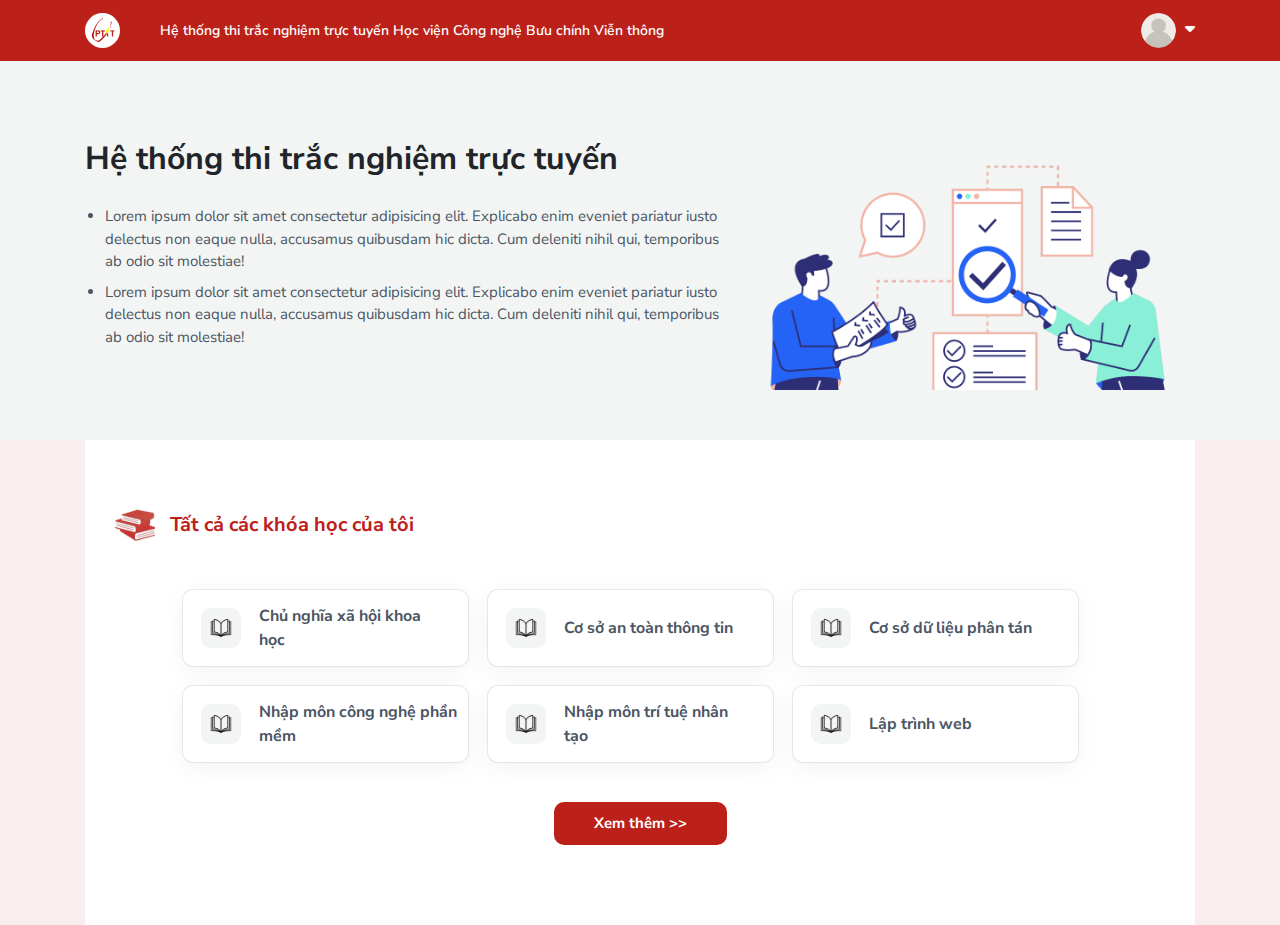
<file: index.html>
<!DOCTYPE html>
<html lang="en">
<head>
    <meta charset="UTF-8">
    <meta name="viewport" content="width=device-width, initial-scale=1.0">
    <link rel="stylesheet" href="assets/bootstrap/bootstrap.min.css">
    <link rel="stylesheet" href="assets/css/base.css">
    <link rel="stylesheet" href="assets/css/style.css">
    <link rel="stylesheet" href="https://cdnjs.cloudflare.com/ajax/libs/font-awesome/6.5.1/css/all.css">
    <title>Trang chủ</title>
</head>
<body>
    <!-- HEADER -->
    <div class="header">
        <div class="row"></div>
            <div class="container">
                <div class="header-left">
                    <a href="#"><img src="assets/images/logo_ptit.png" class="inner-logo" alt=""></a>
                    <div class="inner-menu">
                        <ul>
                            <li>
                                <a href="#">Hệ thống thi trắc nghiệm trực tuyến Học viện  Công nghệ Bưu chính Viễn thông</a>
                            </li>
                        </ul>
                    </div>
                </div>
                <div class="header-right">
                    <img src="assets/images/avt.png" alt="">
                      
                    <div class="dropdown">
                        <div class="dropbtn"><i class="fa-solid fa-caret-down"></i></div>
                        <div class="dropdown-content">
                        <a href="#">Hồ Sơ</a>   
                        <a href="#">Đăng xuất</a>
                        </div>
                    </div>
            </div>
        </div>
    </div>
    <!-- HEADER -->

    <!-- INTRODUCTION -->
    <div class="introduction">
        <div class="container">
            <div class="row">
                <div class="introduction-left col-7">
                    <h2 class="inner-title">Hệ thống thi trắc nghiệm trực tuyến</h2>
                    <ul>
                        <li class="inner-content">Lorem ipsum dolor sit amet consectetur adipisicing elit. Explicabo enim eveniet pariatur iusto delectus non eaque nulla, accusamus quibusdam hic dicta. Cum deleniti nihil qui, temporibus ab odio sit molestiae!</li>
                        <li class="inner-content">Lorem ipsum dolor sit amet consectetur adipisicing elit. Explicabo enim eveniet pariatur iusto delectus non eaque nulla, accusamus quibusdam hic dicta. Cum deleniti nihil qui, temporibus ab odio sit molestiae!</li>
                    </ul>
                </div>
                <div class="introduction-right col-5">
                    <img src="assets/images/62679fbbab87af46110da07c_testingteam.png" alt="">
                </div>
            </div>
        </div>
    </div>
    <!-- INTRODUCTION -->

    <!-- COURSE -->
    <div class="course">
        <div class="container">
            <div class="inner-course">
                <div class="all-course">
                    <!-- <i class="fa-solid fa-book"></i> -->
                    <img src="assets/images/images.jpeg" alt="">
                    <p>Tất cả các khóa học của tôi</p>
                </div>
                
                <div class="row subject">
                    <div class="mini-course col-3">
                        <div class="inner-left">
                            <img src="assets/images/illustration-of-book-icon-free-vector.jpg" alt="">
                        </div>
                        <div class="inner-right">
                            <a href="cnxhkh.html">Chủ nghĩa xã hội khoa học</a>
                        </div>
                    </div>
                    <div class="mini-course col-3">
                        <div class="inner-left">
                            <img src="assets/images/illustration-of-book-icon-free-vector.jpg" alt="">
                        </div>
                        <div class="inner-right">
                            <a href="csattt.html">Cơ sở an toàn thông tin</a>
                        </div>
                    </div>
                    <div class="mini-course col-3">
                        <div class="inner-left">
                            <img src="assets/images/illustration-of-book-icon-free-vector.jpg" alt="">
                        </div>
                        <div class="inner-right">
                            <a href="csdlpt.html">Cơ sở dữ liệu phân tán</a>
                        </div>
                    </div>
                    <div class="mini-course col-3">
                        <div class="inner-left">
                            <img src="assets/images/illustration-of-book-icon-free-vector.jpg" alt="">
                        </div>
                        <div class="inner-right">
                            <a href="nmcnpm.html">Nhập môn công nghệ phần mềm</a>
                        </div>
                    </div>
                    <div class="mini-course col-3">
                        <div class="inner-left">
                            <img src="assets/images/illustration-of-book-icon-free-vector.jpg" alt="">
                        </div>
                        <div class="inner-right">
                            <a href="nmttnt.html">Nhập môn trí tuệ nhân tạo</a>
                        </div>
                    </div>
                    <div class="mini-course col-3">
                        <div class="inner-left">
                            <img src="assets/images/illustration-of-book-icon-free-vector.jpg" alt="">
                        </div>
                        <div class="inner-right">
                            <a href="ltw.html">Lập trình web</a>
                        </div>
                    </div>
                </div>
                <div class="row box-button">
                    <button class="inner-button">Xem thêm >></button>
                </div>
            </div> 
        </div>
    </div>
    <!-- COURSE -->

    <script src="assets/bootstrap/jquery.slim.min.js"></script>
    <script src="assets/bootstrap/bootstrap.bundle.min.js"></script>
    <script src="assets/js/function.js"></script>
</body>
</html>
</file>
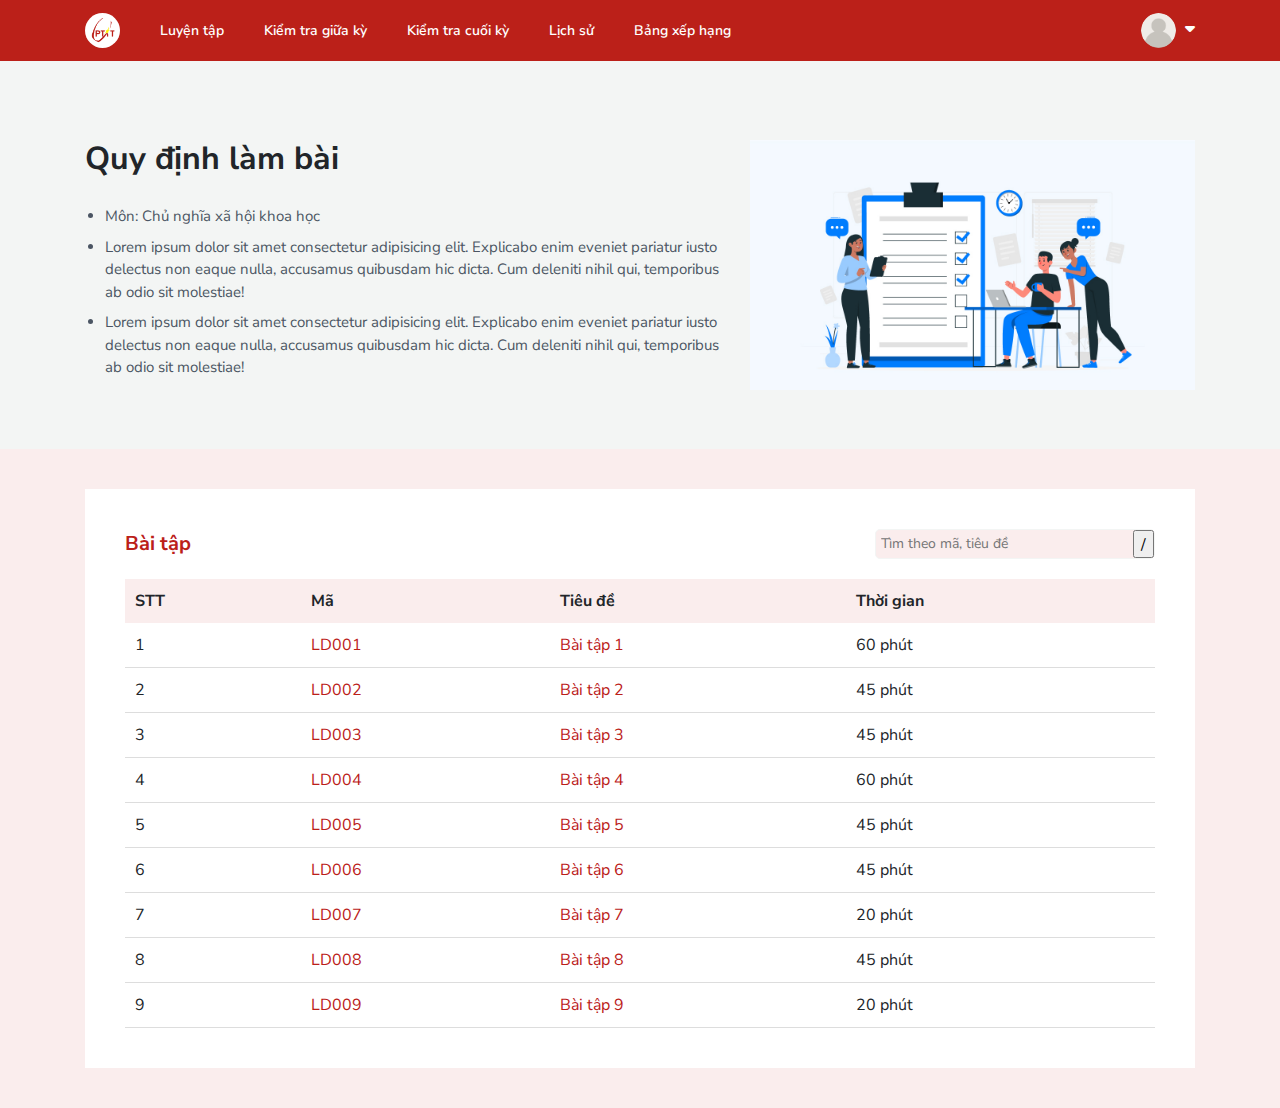
<file: cnxhkh.html>
<!DOCTYPE html>
<html lang="en">
<head>
    <meta charset="UTF-8">
    <meta name="viewport" content="width=device-width, initial-scale=1.0">
    <link rel="stylesheet" href="assets/bootstrap/bootstrap.min.css">
    <link rel="stylesheet" href="assets/css/base.css">
    <link rel="stylesheet" href="assets/css/style.css">
    <link rel="stylesheet" href="https://cdnjs.cloudflare.com/ajax/libs/font-awesome/6.5.1/css/all.css">
    <title>Chủ nghĩa xã hội khoa học</title>
</head>
<body>
    <!-- HEADER -->
    <div class="header">
        <div class="row"></div>
            <div class="container">
                <div class="header-left">
                    <a href="index.html"><img src="assets/images/logo_ptit.png" class="inner-logo" alt=""></a>
                    <div class="inner-menu">
                        <ul>
                            <li>
                                <a onclick="showPractice()">Luyện tập</a>
                            </li>
                            <li>
                                <a onclick="showMidtermExam()">Kiểm tra giữa kỳ</a>
                            </li>
                            <li>
                                <a onclick="showFinalExam()">Kiểm tra cuối kỳ</a>
                            </li>
                            <li>
                                <a onclick="showResults()">Lịch sử</a>
                            </li>
                            <li>
                                <a onclick="showRanking()">Bảng xếp hạng</a>
                            </li>
                        </ul>
                    </div>
                </div>
                <div class="header-right">
                    <img src="assets/images/avt.png" alt="">
                      
                    <div class="dropdown">
                        <div class="dropbtn"><i class="fa-solid fa-caret-down"></i></div>
                        <div class="dropdown-content">
                        <a href="#">Hồ Sơ</a>   
                        <a href="#">Đăng xuất</a>
                        </div>
                    </div>
            </div>
        </div>
    </div>
    <!-- HEADER -->

    <!-- GUIDANCE -->
    <div class="guidance" id="guidance">
        <div class="container">
            <div class="row">
                <div class="guidance-left col-7">
                    <h2 class="inner-title">Quy định làm bài</h2>
                    <ul>
                        <li class="inner-content">Môn: Chủ nghĩa xã hội khoa học</li>
                        <li class="inner-content">Lorem ipsum dolor sit amet consectetur adipisicing elit. Explicabo enim eveniet pariatur iusto delectus non eaque nulla, accusamus quibusdam hic dicta. Cum deleniti nihil qui, temporibus ab odio sit molestiae!</li>
                        <li class="inner-content">Lorem ipsum dolor sit amet consectetur adipisicing elit. Explicabo enim eveniet pariatur iusto delectus non eaque nulla, accusamus quibusdam hic dicta. Cum deleniti nihil qui, temporibus ab odio sit molestiae!</li>
                    </ul>
                </div>
                <div class="guidance-right col-5">
                    <img src="assets/images/15-Best-Open-Source-Test-Management-Tools-in-2023.jpg" alt="">
                </div>
            </div>
        </div>
    </div>
    <!-- GUIDANCE -->

    <!-- NAV-TITLE -->
    <div class="ques-nav" id="ques-nav">
        <div class="container">
            <div class="inner-ques-nav">
                <div class="ques-nav-top">
                    <span class="ques-nav-title">Bài tập</span>
                    <form action class="ques-nav-form">
                        <input type="text" name="s" id="search" placeholder="Tìm theo mã, tiêu đề">
                        <input type="submit" value="/">
                    </form>
                </div>
                <div class="ques-nav-wrapper">
                    <table class="ques-table" id="ques-table">
                        <thead>
                            <tr class="ques-table-head">
                                <th class="text">STT</th>
                                <th class="text">Mã</th>
                                <th class="text">Tiêu đề</th>
                                <th class="text">Thời gian</th>
                            </tr>
                        </thead>
                        <tbody id="ques-table-content">
            
                        </tbody>

                    </table>
                </div>
            </div>
            
        </div>
    </div>

    <div class="ques-nav" id="ques-nav-GK" style="display: none;">
        <div class="container">
            <div class="inner-ques-nav" >
                <div class="ques-nav-top">
                    <span class="ques-nav-title">Kiểm tra giữa kỳ</span>
                    <form action class="ques-nav-form">
                        <input type="text" name="s" id placeholder="Tìm theo mã, tiêu đề">
                        <input type="submit" value="/">
                    </form>
                </div>
                <div class="ques-nav-wrapper">
                    <table class="ques-table">
                        <thead>
                            <tr class="ques-table-head">
                                <!-- <th></th> -->
                                <th class="text">STT</th>
                                <th class="text"><a href="#"></a>Mã</th>
                                <th class="text"><a href="#"></a>Tiêu đề</th>
                                <th class="text">Thời gian</th>
                            </tr>
                        </thead>
                        <tbody>
                            
                        </tbody>
                    </table>
                </div>
            </div>
            
        </div>
    </div>

    <div class="ques-nav" id="ques-nav-CK" style="display: none;">
        <div class="container">
            <div class="inner-ques-nav">
                <div class="ques-nav-top">
                    <span class="ques-nav-title">Kiểm tra cuối kỳ</span>
                    <form action class="ques-nav-form">
                        <input type="text" name="s" id placeholder="Tìm theo mã, tiêu đề">
                        <input type="submit" value="/">
                    </form>
                </div>
                <div class="ques-nav-wrapper">
                    <table class="ques-table">
                        <thead>
                            <tr class="ques-table-head">
                                <!-- <th></th> -->
                                <th class="text">STT</th>
                                <th class="text"><a href="#"></a>Mã</th>
                                <th class="text"><a href="#"></a>Tiêu đề</th>
                                <th class="text">Thời gian</th>
                            </tr>
                        </thead>
                        <tbody>

                        </tbody>
                    </table>
                </div>
            </div>
            
        </div>
    </div>

    <!-- NAV-TITLE -->

    <!-- HISTORY -->
    <div class="ques-nav history" id="history" style="display: none;">
        <div class="container">
            <div class="inner-ques-nav">
                <div class="ques-nav-top">
                    <span class="ques-nav-title">Lịch sử nộp bài</span>
                </div>
                <div class="ques-nav-wrapper">
                    <table class="ques-table">
                        <thead>
                            <tr class="ques-table-head">
                                <!-- <th></th> -->
                                <th class="text">Thời điểm</th>
                                <th class="text"><a href="#"></a>Mã</th>
                                <th class="text"><a href="#"></a>Tiêu đề</th>
                                <th class="text">Trạng thái</th>
                                <th class="text">Thời gian</th>
                                <th class="text">Kết quả</th>
                            </tr>
                        </thead>
                        <tbody>
                            
                        </tbody>
                    </table>
                </div>
            </div>
            
        </div>
    </div>
    <!-- HISTORY -->

    <!-- RANKING -->
    <div class="ques-nav history ranking" id="ranking" style="display: none;">
        <div class="container">
            <div class="inner-ques-nav">
                <div class="ques-nav-top">
                    <span class="ques-nav-title">Bảng xếp hạng</span>
                </div>
                <div class="ques-nav-winner">
                    <div class="user">
                        <div class="no">2</div>
                        <img src="assets/images/avt.png" alt="">
                        <div class="inner-sub-title">Trần Quốc Tuấn</div>
                        <div class="msv">B21DCCN002</div>
                        <div class="subject">Chủ nghĩa xã hội khoa học - Nhóm 03_CLC D21</div>
                        <div class="trophy">
                            <span class="left">
                                <div class="num">9.4</div>
                                <div class="sub-text">Điểm TB</div>
                            </span>
                            <span class="right">
                                <div class="num">9</div>
                                <div class="sub-text">Đã nộp</div>
                            </span>
                        </div>
                    </div>
                    <div class="user">
                        <div><img class="crown" src="assets/images/crown@3x.png" alt=""></div>
                        <img src="assets/images/avt.png" alt="">
                        <div class="inner-sub-title">Võ Nguyên Giáp</div>
                        <div class="msv">B21DCCN001</div>
                        <div class="subject">Chủ nghĩa xã hội khoa học - Nhóm 03_CLC D21</div>
                        <div class="trophy">
                            <span class="left">
                                <div class="num">9.8</div>
                                <div class="sub-text">Điểm TB</div>
                            </span>
                            <span class="right">
                                <div class="num">10</div>
                                <div class="sub-text">Đã nộp</div>
                            </span>
                        </div>
                    </div>
                    <div class="user">
                        <div class="no">2</div>
                        <img src="assets/images/avt.png" alt="">
                        <div class="inner-sub-title">Lý Thường Kiệt</div>
                        <div class="msv">B21DCCN003</div>
                        <div class="subject">Chủ nghĩa xã hội khoa học - Nhóm 03_CLC D21</div>
                        <div class="trophy">
                            <span class="left">
                                <div class="num">9.2</div>
                                <div class="sub-text">Điểm TB</div>
                            </span>
                            <span class="right">
                                <div class="num">7</div>
                                <div class="sub-text">Đã nộp</div>
                            </span>
                        </div>
                    </div>

                    
                </div>

                <div class="ques-nav-wrapper">
                    <table class="ques-table">
                        <thead>
                            <tr class="ques-table-head">
                                <!-- <th></th> -->
                                <th class="text">STT</th>
                                <th class="text"><a href="#"></a>Tài khoản</th>
                                <th class="text">Họ tên</th>
                                <th class="text">Lớp học</th>
                                <th class="text">Lớp</th>
                                <th class="text">Trạng thái</th>
                                <th class="text">Điểm TB</th>
                                <th class="text">Đã làm</th>
                            </tr>
                        </thead>
                        <tbody>
                            
                        </tbody>
                    </table>
                </div>
            </div> 
        </div>
    </div>
    <!-- RANKING -->

    <script src="assets/bootstrap/jquery.slim.min.js"></script>
    <script src="assets/bootstrap/bootstrap.bundle.min.js"></script>
    <script src="assets/js/function.js"></script>
</body>
</html>
</file>
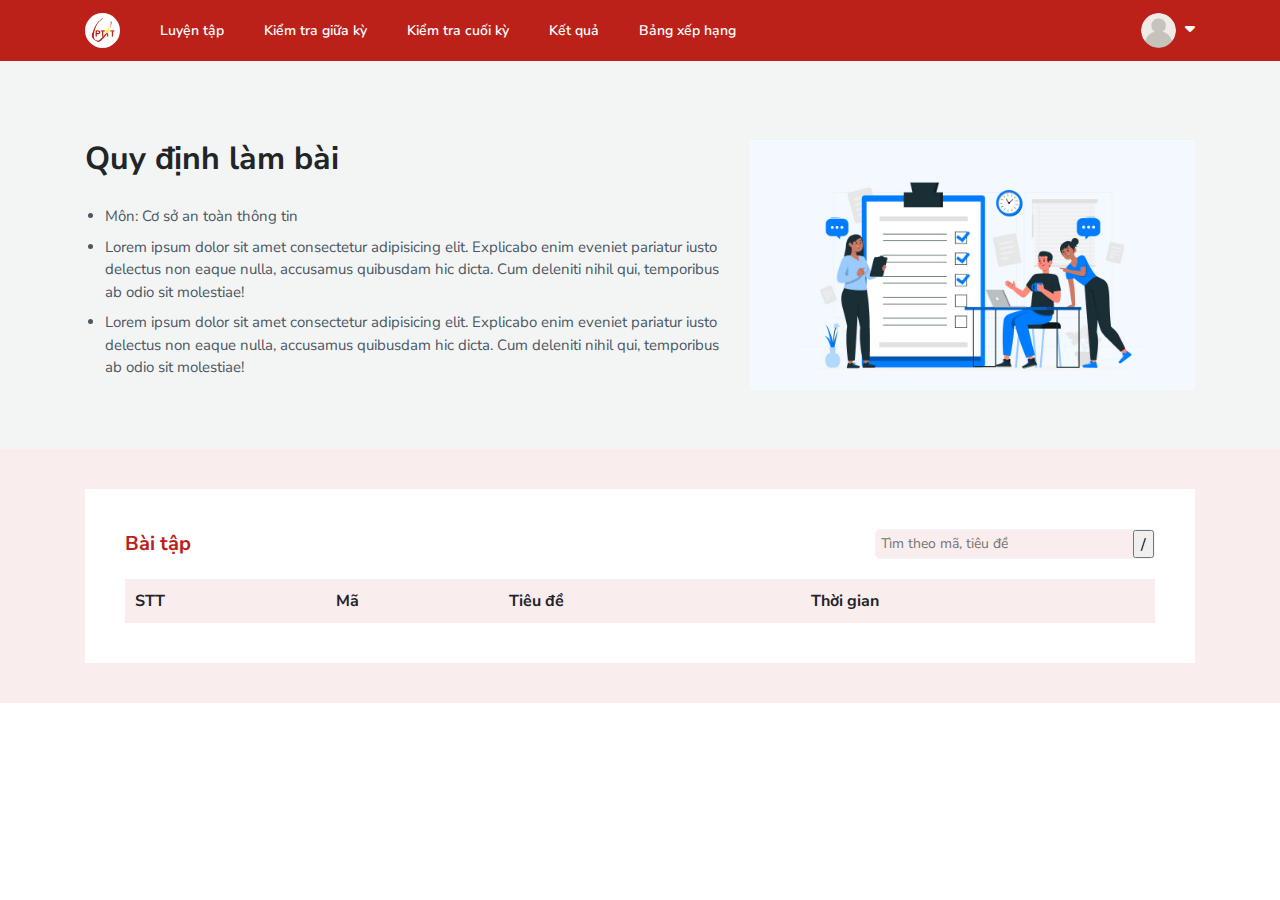
<file: csattt.html>
<!DOCTYPE html>
<html lang="en">
<head>
    <meta charset="UTF-8">
    <meta name="viewport" content="width=device-width, initial-scale=1.0">
    <link rel="stylesheet" href="assets/bootstrap/bootstrap.min.css">
    <link rel="stylesheet" href="assets/css/base.css">
    <link rel="stylesheet" href="assets/css/style.css">
    <link rel="stylesheet" href="https://cdnjs.cloudflare.com/ajax/libs/font-awesome/6.5.1/css/all.css">
    <title>Cơ sở an toàn thông tin</title>
</head>
<body>
    <!-- HEADER -->
    <div class="header">
        <div class="row"></div>
            <div class="container">
                <div class="header-left">
                    <a href="index.html"><img src="assets/images/logo_ptit.png" class="inner-logo" alt=""></a>
                    <div class="inner-menu">
                        <ul>
                            <li>
                                <a onclick="showPractice()">Luyện tập</a>
                            </li>
                            <li>
                                <a onclick="showMidtermExam()">Kiểm tra giữa kỳ</a>
                            </li>
                            <li>
                                <a onclick="showFinalExam()">Kiểm tra cuối kỳ</a>
                            </li>
                            <li>
                                <a href="#">Kết quả</a>
                            </li>
                            <li>
                                <a href="#">Bảng xếp hạng</a>
                            </li>
                        </ul>
                    </div>
                </div>
                <div class="header-right">
                    <img src="assets/images/avt.png" alt="">
                      
                    <div class="dropdown">
                        <div class="dropbtn"><i class="fa-solid fa-caret-down"></i></div>
                        <div class="dropdown-content">
                        <a href="#">Hồ Sơ</a>   
                        <a href="#">Đăng xuất</a>
                        </div>
                    </div>
            </div>
        </div>
    </div>
    <!-- HEADER -->

    <!-- GUIDANCE -->
    <div class="guidance">
        <div class="container">
            <div class="row">
                <div class="guidance-left col-7">
                    <h2 class="inner-title">Quy định làm bài</h2>
                    <ul>
                        <li class="inner-content">Môn: Cơ sở an toàn thông tin</li>
                        <li class="inner-content">Lorem ipsum dolor sit amet consectetur adipisicing elit. Explicabo enim eveniet pariatur iusto delectus non eaque nulla, accusamus quibusdam hic dicta. Cum deleniti nihil qui, temporibus ab odio sit molestiae!</li>
                        <li class="inner-content">Lorem ipsum dolor sit amet consectetur adipisicing elit. Explicabo enim eveniet pariatur iusto delectus non eaque nulla, accusamus quibusdam hic dicta. Cum deleniti nihil qui, temporibus ab odio sit molestiae!</li>
                    </ul>
                </div>
                <div class="guidance-right col-5">
                    <img src="assets/images/15-Best-Open-Source-Test-Management-Tools-in-2023.jpg" alt="">
                </div>
            </div>
        </div>
    </div>
    <!-- GUIDANCE -->

    <!-- NAV-TITLE -->
    <div class="ques-nav" id="ques-nav">
        <div class="container">
            <div class="inner-ques-nav">
                <div class="ques-nav-top">
                    <span class="ques-nav-title">Bài tập</span>
                    <form action class="ques-nav-form">
                        <input type="text" name="s" id placeholder="Tìm theo mã, tiêu đề">
                        <input type="submit" value="/">
                    </form>
                </div>
                <div class="ques-nav-wrapper">
                    <table class="ques-table">
                        <thead>
                            <tr class="ques-table-head">
                                <!-- <th></th> -->
                                <th class="text">STT</th>
                                <th class="text"><a href="#"></a>Mã</th>
                                <th class="text"><a href="#"></a>Tiêu đề</th>
                                <th class="text">Thời gian</th>
                            </tr>
                        </thead>
                        <tbody>
                            
                        </tbody>
                    </table>
                </div>
            </div>
            
        </div>
    </div>

    <div class="ques-nav" id="ques-nav-GK" style="display: none;">
        <div class="container">
            <div class="inner-ques-nav" >
                <div class="ques-nav-top">
                    <span class="ques-nav-title">Kiểm tra giữa kỳ</span>
                    <form action class="ques-nav-form">
                        <input type="text" name="s" id placeholder="Tìm theo mã, tiêu đề">
                        <input type="submit" value="/">
                    </form>
                </div>
                <div class="ques-nav-wrapper">
                    <table class="ques-table">
                        <thead>
                            <tr class="ques-table-head">
                                <!-- <th></th> -->
                                <th class="text">STT</th>
                                <th class="text"><a href="#"></a>Mã</th>
                                <th class="text"><a href="#"></a>Tiêu đề</th>
                                <th class="text">Thời gian</th>
                            </tr>
                        </thead>
                        <tbody>
                            
                        </tbody>
                    </table>
                </div>
            </div>
            
        </div>
    </div>

    <div class="ques-nav" id="ques-nav-CK" style="display: none;">
        <div class="container">
            <div class="inner-ques-nav">
                <div class="ques-nav-top">
                    <span class="ques-nav-title">Kiểm tra cuối kỳ</span>
                    <form action class="ques-nav-form">
                        <input type="text" name="s" id placeholder="Tìm theo mã, tiêu đề">
                        <input type="submit" value="/">
                    </form>
                </div>
                <div class="ques-nav-wrapper">
                    <table class="ques-table">
                        <thead>
                            <tr class="ques-table-head">
                                <!-- <th></th> -->
                                <th class="text">STT</th>
                                <th class="text"><a href="#"></a>Mã</th>
                                <th class="text"><a href="#"></a>Tiêu đề</th>
                                <th class="text">Thời gian</th>
                            </tr>
                        </thead>
                        <tbody>

                        </tbody>
                    </table>
                </div>
            </div>
            
        </div>
    </div>

    <!-- NAV-TITLE -->

    <script src="assets/bootstrap/jquery.slim.min.js"></script>
    <script src="assets/bootstrap/bootstrap.bundle.min.js"></script>
    <script src="assets/js/function.js"></script>
</body>
</html>
</file>
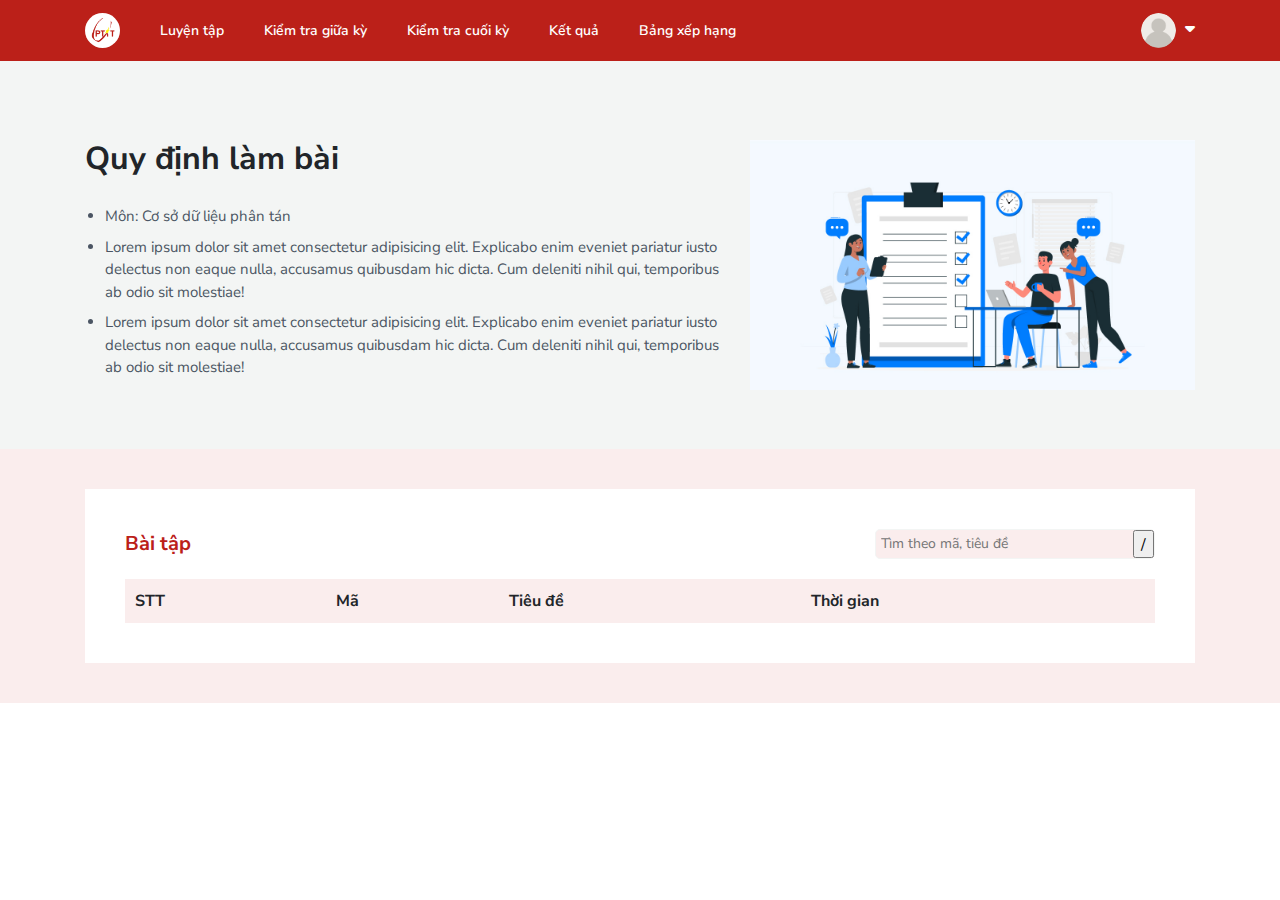
<file: csdlpt.html>
<!DOCTYPE html>
<html lang="en">
<head>
    <meta charset="UTF-8">
    <meta name="viewport" content="width=device-width, initial-scale=1.0">
    <link rel="stylesheet" href="assets/bootstrap/bootstrap.min.css">
    <link rel="stylesheet" href="assets/css/base.css">
    <link rel="stylesheet" href="assets/css/style.css">
    <link rel="stylesheet" href="https://cdnjs.cloudflare.com/ajax/libs/font-awesome/6.5.1/css/all.css">
    <title>Cơ sở dữ liệu phân tán</title>
</head>
<body>
    <!-- HEADER -->
    <div class="header">
        <div class="row"></div>
            <div class="container">
                <div class="header-left">
                    <a href="index.html"><img src="assets/images/logo_ptit.png" class="inner-logo" alt=""></a>
                    <div class="inner-menu">
                        <ul>
                            <li>
                                <a onclick="showPractice()">Luyện tập</a>
                            </li>
                            <li>
                                <a onclick="showMidtermExam()">Kiểm tra giữa kỳ</a>
                            </li>
                            <li>
                                <a onclick="showFinalExam()">Kiểm tra cuối kỳ</a>
                            </li>
                            <li>
                                <a href="#">Kết quả</a>
                            </li>
                            <li>
                                <a href="#">Bảng xếp hạng</a>
                            </li>
                        </ul>
                    </div>
                </div>
                <div class="header-right">
                    <img src="assets/images/avt.png" alt="">
                      
                    <div class="dropdown">
                        <div class="dropbtn"><i class="fa-solid fa-caret-down"></i></div>
                        <div class="dropdown-content">
                        <a href="#">Hồ Sơ</a>   
                        <a href="#">Đăng xuất</a>
                        </div>
                    </div>
            </div>
        </div>
    </div>
    <!-- HEADER -->

    <!-- GUIDANCE -->
    <div class="guidance">
        <div class="container">
            <div class="row">
                <div class="guidance-left col-7">
                    <h2 class="inner-title">Quy định làm bài</h2>
                    <ul>
                        <li class="inner-content">Môn: Cơ sở dữ liệu phân tán</li>
                        <li class="inner-content">Lorem ipsum dolor sit amet consectetur adipisicing elit. Explicabo enim eveniet pariatur iusto delectus non eaque nulla, accusamus quibusdam hic dicta. Cum deleniti nihil qui, temporibus ab odio sit molestiae!</li>
                        <li class="inner-content">Lorem ipsum dolor sit amet consectetur adipisicing elit. Explicabo enim eveniet pariatur iusto delectus non eaque nulla, accusamus quibusdam hic dicta. Cum deleniti nihil qui, temporibus ab odio sit molestiae!</li>
                    </ul>
                </div>
                <div class="guidance-right col-5">
                    <img src="assets/images/15-Best-Open-Source-Test-Management-Tools-in-2023.jpg" alt="">
                </div>
            </div>
        </div>
    </div>
    <!-- GUIDANCE -->

    <!-- NAV-TITLE -->
    <div class="ques-nav" id="ques-nav">
        <div class="container">
            <div class="inner-ques-nav">
                <div class="ques-nav-top">
                    <span class="ques-nav-title">Bài tập</span>
                    <form action class="ques-nav-form">
                        <input type="text" name="s" id placeholder="Tìm theo mã, tiêu đề">
                        <input type="submit" value="/">
                    </form>
                </div>
                <div class="ques-nav-wrapper">
                    <table class="ques-table">
                        <thead>
                            <tr class="ques-table-head">
                                <!-- <th></th> -->
                                <th class="text">STT</th>
                                <th class="text"><a href="#"></a>Mã</th>
                                <th class="text"><a href="#"></a>Tiêu đề</th>
                                <th class="text">Thời gian</th>
                            </tr>
                        </thead>
                        <tbody>
                            
                        </tbody>
                    </table>
                </div>
            </div>
            
        </div>
    </div>

    <div class="ques-nav" id="ques-nav-GK" style="display: none;">
        <div class="container">
            <div class="inner-ques-nav" >
                <div class="ques-nav-top">
                    <span class="ques-nav-title">Kiểm tra giữa kỳ</span>
                    <form action class="ques-nav-form">
                        <input type="text" name="s" id placeholder="Tìm theo mã, tiêu đề">
                        <input type="submit" value="/">
                    </form>
                </div>
                <div class="ques-nav-wrapper">
                    <table class="ques-table">
                        <thead>
                            <tr class="ques-table-head">
                                <!-- <th></th> -->
                                <th class="text">STT</th>
                                <th class="text"><a href="#"></a>Mã</th>
                                <th class="text"><a href="#"></a>Tiêu đề</th>
                                <th class="text">Thời gian</th>
                            </tr>
                        </thead>
                        <tbody>
                            
                        </tbody>
                    </table>
                </div>
            </div>
            
        </div>
    </div>

    <div class="ques-nav" id="ques-nav-CK" style="display: none;">
        <div class="container">
            <div class="inner-ques-nav">
                <div class="ques-nav-top">
                    <span class="ques-nav-title">Kiểm tra cuối kỳ</span>
                    <form action class="ques-nav-form">
                        <input type="text" name="s" id placeholder="Tìm theo mã, tiêu đề">
                        <input type="submit" value="/">
                    </form>
                </div>
                <div class="ques-nav-wrapper">
                    <table class="ques-table">
                        <thead>
                            <tr class="ques-table-head">
                                <!-- <th></th> -->
                                <th class="text">STT</th>
                                <th class="text"><a href="#"></a>Mã</th>
                                <th class="text"><a href="#"></a>Tiêu đề</th>
                                <th class="text">Thời gian</th>
                            </tr>
                        </thead>
                        <tbody>

                        </tbody>
                    </table>
                </div>
            </div>
            
        </div>
    </div>

    <!-- NAV-TITLE -->

    <script src="assets/bootstrap/jquery.slim.min.js"></script>
    <script src="assets/bootstrap/bootstrap.bundle.min.js"></script>
    <script src="assets/js/function.js"></script>
</body>
</html>
</file>
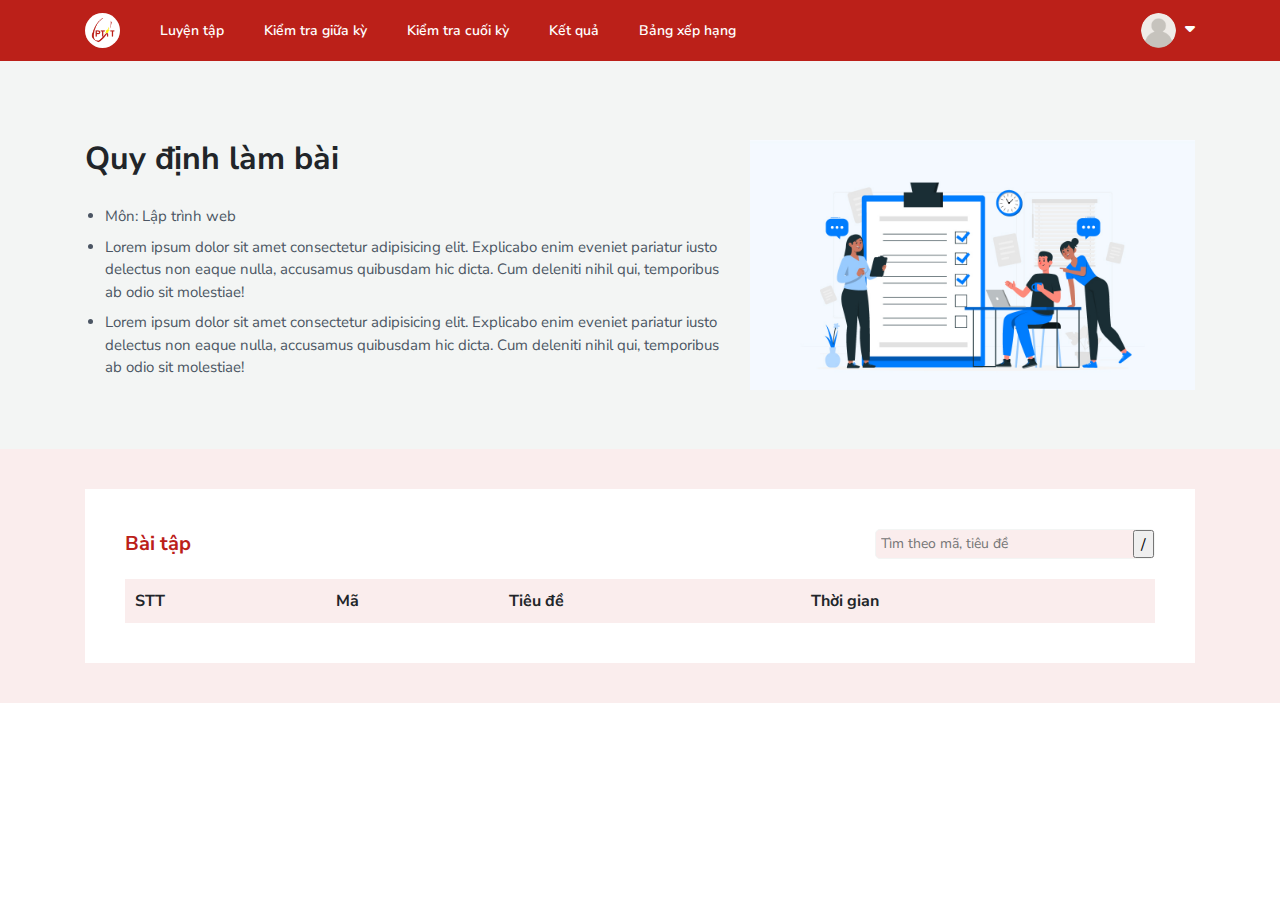
<file: ltw.html>
<!DOCTYPE html>
<html lang="en">
<head>
    <meta charset="UTF-8">
    <meta name="viewport" content="width=device-width, initial-scale=1.0">
    <link rel="stylesheet" href="assets/bootstrap/bootstrap.min.css">
    <link rel="stylesheet" href="assets/css/base.css">
    <link rel="stylesheet" href="assets/css/style.css">
    <link rel="stylesheet" href="https://cdnjs.cloudflare.com/ajax/libs/font-awesome/6.5.1/css/all.css">
    <title>Lập trình web</title>
</head>
<body>
    <!-- HEADER -->
    <div class="header">
        <div class="row"></div>
            <div class="container">
                <div class="header-left">
                    <a href="index.html"><img src="assets/images/logo_ptit.png" class="inner-logo" alt=""></a>
                    <div class="inner-menu">
                        <ul>
                            <li>
                                <a onclick="showPractice()">Luyện tập</a>
                            </li>
                            <li>
                                <a onclick="showMidtermExam()">Kiểm tra giữa kỳ</a>
                            </li>
                            <li>
                                <a onclick="showFinalExam()">Kiểm tra cuối kỳ</a>
                            </li>
                            <li>
                                <a href="#">Kết quả</a>
                            </li>
                            <li>
                                <a href="#">Bảng xếp hạng</a>
                            </li>
                        </ul>
                    </div>
                </div>
                <div class="header-right">
                    <img src="assets/images/avt.png" alt="">
                      
                    <div class="dropdown">
                        <div class="dropbtn"><i class="fa-solid fa-caret-down"></i></div>
                        <div class="dropdown-content">
                        <a href="#">Hồ Sơ</a>   
                        <a href="#">Đăng xuất</a>
                        </div>
                    </div>
            </div>
        </div>
    </div>
    <!-- HEADER -->

    <!-- GUIDANCE -->
    <div class="guidance">
        <div class="container">
            <div class="row">
                <div class="guidance-left col-7">
                    <h2 class="inner-title">Quy định làm bài</h2>
                    <ul>
                        <li class="inner-content">Môn: Lập trình web</li>
                        <li class="inner-content">Lorem ipsum dolor sit amet consectetur adipisicing elit. Explicabo enim eveniet pariatur iusto delectus non eaque nulla, accusamus quibusdam hic dicta. Cum deleniti nihil qui, temporibus ab odio sit molestiae!</li>
                        <li class="inner-content">Lorem ipsum dolor sit amet consectetur adipisicing elit. Explicabo enim eveniet pariatur iusto delectus non eaque nulla, accusamus quibusdam hic dicta. Cum deleniti nihil qui, temporibus ab odio sit molestiae!</li>
                    </ul>
                </div>
                <div class="guidance-right col-5">
                    <img src="assets/images/15-Best-Open-Source-Test-Management-Tools-in-2023.jpg" alt="">
                </div>
            </div>
        </div>
    </div>
    <!-- GUIDANCE -->

    <!-- NAV-TITLE -->
    <div class="ques-nav" id="ques-nav">
        <div class="container">
            <div class="inner-ques-nav">
                <div class="ques-nav-top">
                    <span class="ques-nav-title">Bài tập</span>
                    <form action class="ques-nav-form">
                        <input type="text" name="s" id placeholder="Tìm theo mã, tiêu đề">
                        <input type="submit" value="/">
                    </form>
                </div>
                <div class="ques-nav-wrapper">
                    <table class="ques-table">
                        <thead>
                            <tr class="ques-table-head">
                                <!-- <th></th> -->
                                <th class="text">STT</th>
                                <th class="text"><a href="#"></a>Mã</th>
                                <th class="text"><a href="#"></a>Tiêu đề</th>
                                <th class="text">Thời gian</th>
                            </tr>
                        </thead>
                        <tbody>
                            
                        </tbody>
                    </table>
                </div>
            </div>
            
        </div>
    </div>

    <div class="ques-nav" id="ques-nav-GK" style="display: none;">
        <div class="container">
            <div class="inner-ques-nav" >
                <div class="ques-nav-top">
                    <span class="ques-nav-title">Kiểm tra giữa kỳ</span>
                    <form action class="ques-nav-form">
                        <input type="text" name="s" id placeholder="Tìm theo mã, tiêu đề">
                        <input type="submit" value="/">
                    </form>
                </div>
                <div class="ques-nav-wrapper">
                    <table class="ques-table">
                        <thead>
                            <tr class="ques-table-head">
                                <!-- <th></th> -->
                                <th class="text">STT</th>
                                <th class="text"><a href="#"></a>Mã</th>
                                <th class="text"><a href="#"></a>Tiêu đề</th>
                                <th class="text">Thời gian</th>
                            </tr>
                        </thead>
                        <tbody>
                            
                        </tbody>
                    </table>
                </div>
            </div>
            
        </div>
    </div>

    <div class="ques-nav" id="ques-nav-CK" style="display: none;">
        <div class="container">
            <div class="inner-ques-nav">
                <div class="ques-nav-top">
                    <span class="ques-nav-title">Kiểm tra cuối kỳ</span>
                    <form action class="ques-nav-form">
                        <input type="text" name="s" id placeholder="Tìm theo mã, tiêu đề">
                        <input type="submit" value="/">
                    </form>
                </div>
                <div class="ques-nav-wrapper">
                    <table class="ques-table">
                        <thead>
                            <tr class="ques-table-head">
                                <!-- <th></th> -->
                                <th class="text">STT</th>
                                <th class="text"><a href="#"></a>Mã</th>
                                <th class="text"><a href="#"></a>Tiêu đề</th>
                                <th class="text">Thời gian</th>
                            </tr>
                        </thead>
                        <tbody>

                        </tbody>
                    </table>
                </div>
            </div>
            
        </div>
    </div>

    <!-- NAV-TITLE -->

    <script src="assets/bootstrap/jquery.slim.min.js"></script>
    <script src="assets/bootstrap/bootstrap.bundle.min.js"></script>
    <script src="assets/js/function.js"></script>
</body>
</html>
</file>
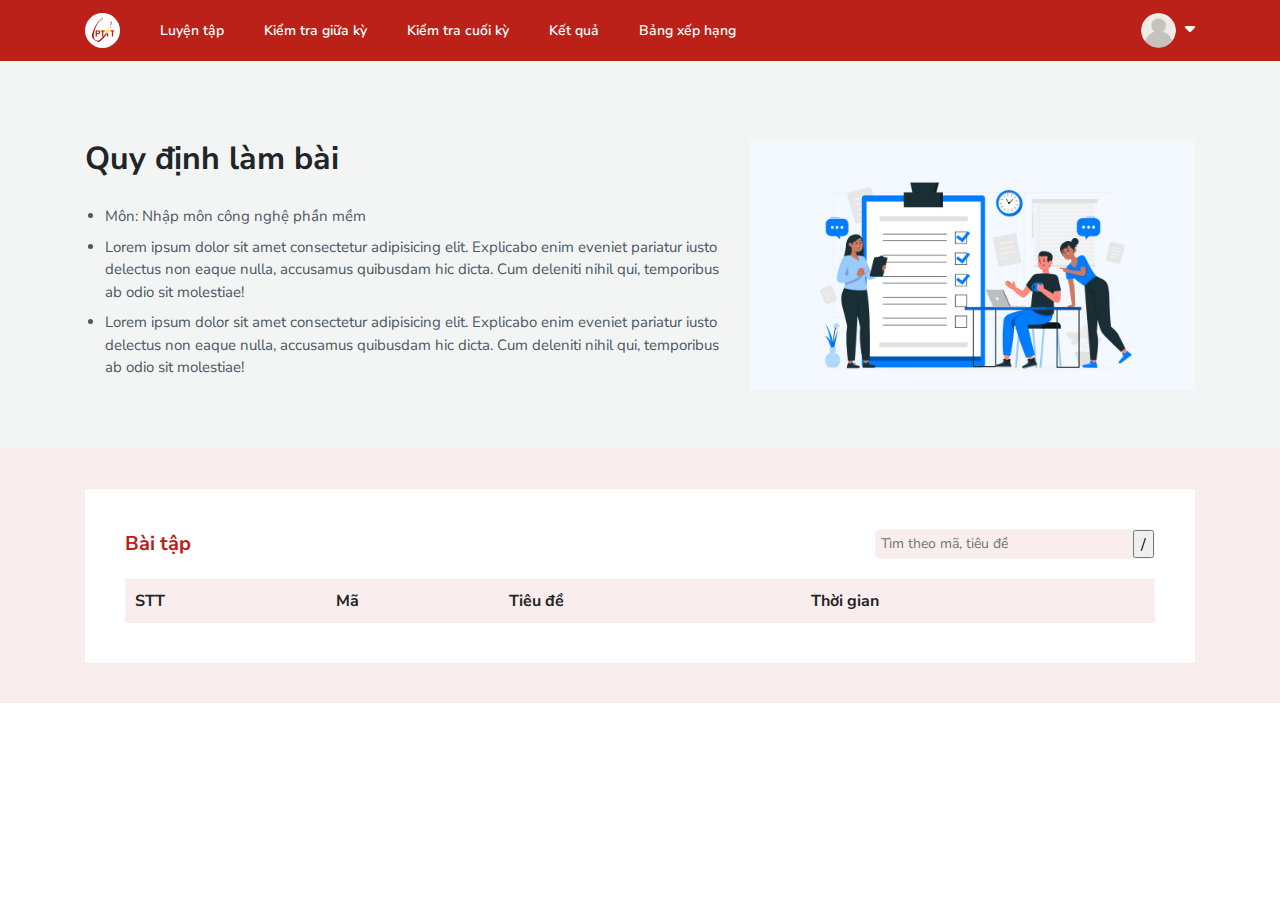
<file: nmcnpm.html>
<!DOCTYPE html>
<html lang="en">
<head>
    <meta charset="UTF-8">
    <meta name="viewport" content="width=device-width, initial-scale=1.0">
    <link rel="stylesheet" href="assets/bootstrap/bootstrap.min.css">
    <link rel="stylesheet" href="assets/css/base.css">
    <link rel="stylesheet" href="assets/css/style.css">
    <link rel="stylesheet" href="https://cdnjs.cloudflare.com/ajax/libs/font-awesome/6.5.1/css/all.css">
    <title>Nhập môn công nghệ phần mềm</title>
</head>
<body>
    <!-- HEADER -->
    <div class="header">
        <div class="row"></div>
            <div class="container">
                <div class="header-left">
                    <a href="index.html"><img src="assets/images/logo_ptit.png" class="inner-logo" alt=""></a>
                    <div class="inner-menu">
                        <ul>
                            <li>
                                <a onclick="showPractice()">Luyện tập</a>
                            </li>
                            <li>
                                <a onclick="showMidtermExam()">Kiểm tra giữa kỳ</a>
                            </li>
                            <li>
                                <a onclick="showFinalExam()">Kiểm tra cuối kỳ</a>
                            </li>
                            <li>
                                <a href="#">Kết quả</a>
                            </li>
                            <li>
                                <a href="#">Bảng xếp hạng</a>
                            </li>
                        </ul>
                    </div>
                </div>
                <div class="header-right">
                    <img src="assets/images/avt.png" alt="">
                      
                    <div class="dropdown">
                        <div class="dropbtn"><i class="fa-solid fa-caret-down"></i></div>
                        <div class="dropdown-content">
                        <a href="#">Hồ Sơ</a>   
                        <a href="#">Đăng xuất</a>
                        </div>
                    </div>
            </div>
        </div>
    </div>
    <!-- HEADER -->

    <!-- GUIDANCE -->
    <div class="guidance">
        <div class="container">
            <div class="row">
                <div class="guidance-left col-7">
                    <h2 class="inner-title">Quy định làm bài</h2>
                    <ul>
                        <li class="inner-content">Môn: Nhập môn công nghệ phần mềm</li>
                        <li class="inner-content">Lorem ipsum dolor sit amet consectetur adipisicing elit. Explicabo enim eveniet pariatur iusto delectus non eaque nulla, accusamus quibusdam hic dicta. Cum deleniti nihil qui, temporibus ab odio sit molestiae!</li>
                        <li class="inner-content">Lorem ipsum dolor sit amet consectetur adipisicing elit. Explicabo enim eveniet pariatur iusto delectus non eaque nulla, accusamus quibusdam hic dicta. Cum deleniti nihil qui, temporibus ab odio sit molestiae!</li>
                    </ul>
                </div>
                <div class="guidance-right col-5">
                    <img src="assets/images/15-Best-Open-Source-Test-Management-Tools-in-2023.jpg" alt="">
                </div>
            </div>
        </div>
    </div>
    <!-- GUIDANCE -->

    <!-- NAV-TITLE -->
    <div class="ques-nav" id="ques-nav">
        <div class="container">
            <div class="inner-ques-nav">
                <div class="ques-nav-top">
                    <span class="ques-nav-title">Bài tập</span>
                    <form action class="ques-nav-form">
                        <input type="text" name="s" id placeholder="Tìm theo mã, tiêu đề">
                        <input type="submit" value="/">
                    </form>
                </div>
                <div class="ques-nav-wrapper">
                    <table class="ques-table">
                        <thead>
                            <tr class="ques-table-head">
                                <!-- <th></th> -->
                                <th class="text">STT</th>
                                <th class="text"><a href="#"></a>Mã</th>
                                <th class="text"><a href="#"></a>Tiêu đề</th>
                                <th class="text">Thời gian</th>
                            </tr>
                        </thead>
                        <tbody>
                            
                        </tbody>
                    </table>
                </div>
            </div>
            
        </div>
    </div>

    <div class="ques-nav" id="ques-nav-GK" style="display: none;">
        <div class="container">
            <div class="inner-ques-nav" >
                <div class="ques-nav-top">
                    <span class="ques-nav-title">Kiểm tra giữa kỳ</span>
                    <form action class="ques-nav-form">
                        <input type="text" name="s" id placeholder="Tìm theo mã, tiêu đề">
                        <input type="submit" value="/">
                    </form>
                </div>
                <div class="ques-nav-wrapper">
                    <table class="ques-table">
                        <thead>
                            <tr class="ques-table-head">
                                <!-- <th></th> -->
                                <th class="text">STT</th>
                                <th class="text"><a href="#"></a>Mã</th>
                                <th class="text"><a href="#"></a>Tiêu đề</th>
                                <th class="text">Thời gian</th>
                            </tr>
                        </thead>
                        <tbody>
                            
                        </tbody>
                    </table>
                </div>
            </div>
            
        </div>
    </div>

    <div class="ques-nav" id="ques-nav-CK" style="display: none;">
        <div class="container">
            <div class="inner-ques-nav">
                <div class="ques-nav-top">
                    <span class="ques-nav-title">Kiểm tra cuối kỳ</span>
                    <form action class="ques-nav-form">
                        <input type="text" name="s" id placeholder="Tìm theo mã, tiêu đề">
                        <input type="submit" value="/">
                    </form>
                </div>
                <div class="ques-nav-wrapper">
                    <table class="ques-table">
                        <thead>
                            <tr class="ques-table-head">
                                <!-- <th></th> -->
                                <th class="text">STT</th>
                                <th class="text"><a href="#"></a>Mã</th>
                                <th class="text"><a href="#"></a>Tiêu đề</th>
                                <th class="text">Thời gian</th>
                            </tr>
                        </thead>
                        <tbody>

                        </tbody>
                    </table>
                </div>
            </div>
            
        </div>
    </div>

    <!-- NAV-TITLE -->

    <script src="assets/bootstrap/jquery.slim.min.js"></script>
    <script src="assets/bootstrap/bootstrap.bundle.min.js"></script>
    <script src="assets/js/function.js"></script>
</body>
</html>
</file>
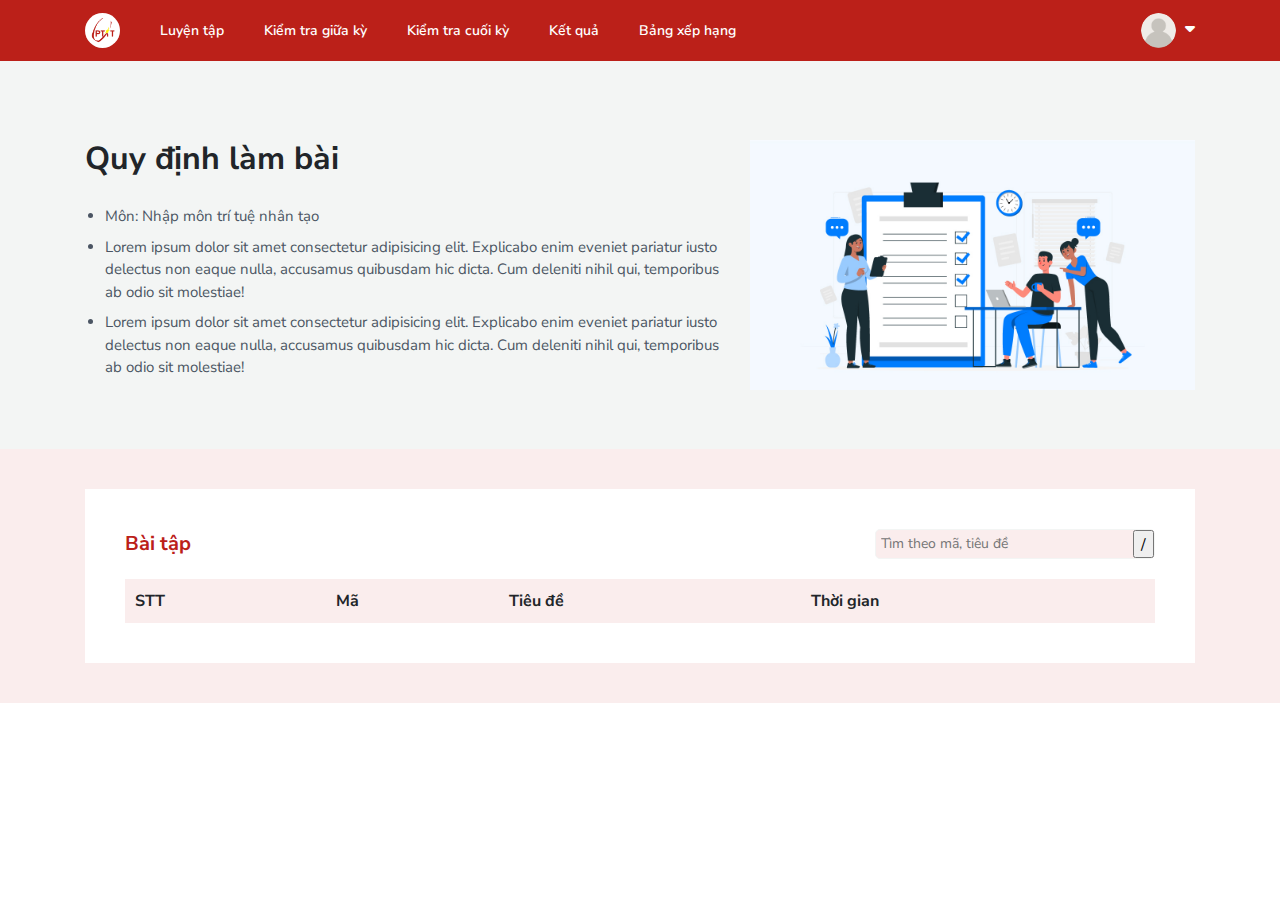
<file: nmttnt.html>
<!DOCTYPE html>
<html lang="en">
<head>
    <meta charset="UTF-8">
    <meta name="viewport" content="width=device-width, initial-scale=1.0">
    <link rel="stylesheet" href="assets/bootstrap/bootstrap.min.css">
    <link rel="stylesheet" href="assets/css/base.css">
    <link rel="stylesheet" href="assets/css/style.css">
    <link rel="stylesheet" href="https://cdnjs.cloudflare.com/ajax/libs/font-awesome/6.5.1/css/all.css">
    <title>Nhập môn trí tuệ nhân tạo</title>
</head>
<body>
    <!-- HEADER -->
    <div class="header">
        <div class="row"></div>
            <div class="container">
                <div class="header-left">
                    <a href="index.html"><img src="assets/images/logo_ptit.png" class="inner-logo" alt=""></a>
                    <div class="inner-menu">
                        <ul>
                            <li>
                                <a onclick="showPractice()">Luyện tập</a>
                            </li>
                            <li>
                                <a onclick="showMidtermExam()">Kiểm tra giữa kỳ</a>
                            </li>
                            <li>
                                <a onclick="showFinalExam()">Kiểm tra cuối kỳ</a>
                            </li>
                            <li>
                                <a href="#">Kết quả</a>
                            </li>
                            <li>
                                <a href="#">Bảng xếp hạng</a>
                            </li>
                        </ul>
                    </div>
                </div>
                <div class="header-right">
                    <img src="assets/images/avt.png" alt="">
                      
                    <div class="dropdown">
                        <div class="dropbtn"><i class="fa-solid fa-caret-down"></i></div>
                        <div class="dropdown-content">
                        <a href="#">Hồ Sơ</a>   
                        <a href="#">Đăng xuất</a>
                        </div>
                    </div>
            </div>
        </div>
    </div>
    <!-- HEADER -->

    <!-- GUIDANCE -->
    <div class="guidance">
        <div class="container">
            <div class="row">
                <div class="guidance-left col-7">
                    <h2 class="inner-title">Quy định làm bài</h2>
                    <ul>
                        <li class="inner-content">Môn: Nhập môn trí tuệ nhân tạo</li>
                        <li class="inner-content">Lorem ipsum dolor sit amet consectetur adipisicing elit. Explicabo enim eveniet pariatur iusto delectus non eaque nulla, accusamus quibusdam hic dicta. Cum deleniti nihil qui, temporibus ab odio sit molestiae!</li>
                        <li class="inner-content">Lorem ipsum dolor sit amet consectetur adipisicing elit. Explicabo enim eveniet pariatur iusto delectus non eaque nulla, accusamus quibusdam hic dicta. Cum deleniti nihil qui, temporibus ab odio sit molestiae!</li>
                    </ul>
                </div>
                <div class="guidance-right col-5">
                    <img src="assets/images/15-Best-Open-Source-Test-Management-Tools-in-2023.jpg" alt="">
                </div>
            </div>
        </div>
    </div>
    <!-- GUIDANCE -->

    <!-- NAV-TITLE -->
    <div class="ques-nav" id="ques-nav">
        <div class="container">
            <div class="inner-ques-nav">
                <div class="ques-nav-top">
                    <span class="ques-nav-title">Bài tập</span>
                    <form action class="ques-nav-form">
                        <input type="text" name="s" id placeholder="Tìm theo mã, tiêu đề">
                        <input type="submit" value="/">
                    </form>
                </div>
                <div class="ques-nav-wrapper">
                    <table class="ques-table">
                        <thead>
                            <tr class="ques-table-head">
                                <!-- <th></th> -->
                                <th class="text">STT</th>
                                <th class="text"><a href="#"></a>Mã</th>
                                <th class="text"><a href="#"></a>Tiêu đề</th>
                                <th class="text">Thời gian</th>
                            </tr>
                        </thead>
                        <tbody>
                            
                        </tbody>
                    </table>
                </div>
            </div>
            
        </div>
    </div>

    <div class="ques-nav" id="ques-nav-GK" style="display: none;">
        <div class="container">
            <div class="inner-ques-nav" >
                <div class="ques-nav-top">
                    <span class="ques-nav-title">Kiểm tra giữa kỳ</span>
                    <form action class="ques-nav-form">
                        <input type="text" name="s" id placeholder="Tìm theo mã, tiêu đề">
                        <input type="submit" value="/">
                    </form>
                </div>
                <div class="ques-nav-wrapper">
                    <table class="ques-table">
                        <thead>
                            <tr class="ques-table-head">
                                <!-- <th></th> -->
                                <th class="text">STT</th>
                                <th class="text"><a href="#"></a>Mã</th>
                                <th class="text"><a href="#"></a>Tiêu đề</th>
                                <th class="text">Thời gian</th>
                            </tr>
                        </thead>
                        <tbody>
                            
                        </tbody>
                    </table>
                </div>
            </div>
            
        </div>
    </div>

    <div class="ques-nav" id="ques-nav-CK" style="display: none;">
        <div class="container">
            <div class="inner-ques-nav">
                <div class="ques-nav-top">
                    <span class="ques-nav-title">Kiểm tra cuối kỳ</span>
                    <form action class="ques-nav-form">
                        <input type="text" name="s" id placeholder="Tìm theo mã, tiêu đề">
                        <input type="submit" value="/">
                    </form>
                </div>
                <div class="ques-nav-wrapper">
                    <table class="ques-table">
                        <thead>
                            <tr class="ques-table-head">
                                <!-- <th></th> -->
                                <th class="text">STT</th>
                                <th class="text"><a href="#"></a>Mã</th>
                                <th class="text"><a href="#"></a>Tiêu đề</th>
                                <th class="text">Thời gian</th>
                            </tr>
                        </thead>
                        <tbody>

                        </tbody>
                    </table>
                </div>
            </div>
            
        </div>
    </div>

    <!-- NAV-TITLE -->

    <script src="assets/bootstrap/jquery.slim.min.js"></script>
    <script src="assets/bootstrap/bootstrap.bundle.min.js"></script>
    <script src="assets/js/function.js"></script>
</body>
</html>
</file>
<file: assets/css/base.css>
@import url('https://fonts.googleapis.com/css2?family=Nunito+Sans:ital,opsz,wght@0,6..12,200..1000;1,6..12,200..1000&display=swap');

:root {
    --color-text: #4B5563;
    --color-red: #BB2019;
    --color-blue: #F3F5F4;
    --color-pink:#FAEDED;
}

body {
    font-family: "Nunito Sans", sans-serif;
}

a{
    list-style-type: none;
    color: var(--color-red);
}

a:hover{
    text-decoration: none;
}

li{
    list-style-type: none;
}
</file>
<file: assets/css/style.css>
/* inner-title */
.inner-title {
    font-weight: 700;
}
/* inner-title */

/* button */
.inner-button{
    background-color: var(--color-red);
    color: white;
    font-size: 15px;
    font-weight: 700;
    padding: 10px 40px;
    border: none;
    border-radius: 10px;
}

.box-button {
    display: flex;
    justify-content: center;
    padding: 30px;
}
/* button */

/* HEADER */
.header{
    background-color: var(--color-red);
    padding: 10px;
    position: fixed;
    z-index: 999;
    width: 100%;
}
.header .container{
    display: flex;
    justify-content: space-between;
    align-items: center;
}

.header .container .header-left{
    display: flex;
    align-items: center;
}

.header .container .header-left .inner-logo{
    width: 35px;
    height: 35px;
    object-fit: cover;
    border-radius: 50%;
    background-color: white;
    margin-right: 20px;
    padding: 5px;
}

.header .container .header-left .inner-logo img {
    width: 30px;
    height: 30px;
    object-fit: cover;
    border-radius: 50%;
}

.header .container .header-left .inner-menu ul{
    display: flex;
    margin: 0;
    padding: 0;
    justify-content: center;
    align-items: center;
}

.header .container .header-left .inner-menu ul li {
    display: flex;
    margin: 0;
    justify-content: center;
    align-items: center;
}

.header .container .header-left .inner-menu ul a{
    color: white;
    font-size: 14px;
    padding: 10px 20px;
    font-weight: 600;
}

.header .container .header-left .inner-menu ul a:hover{
    text-decoration: none;
    cursor: pointer;
}

.header .container .header-right img{
    width: 35px;
    height: 35px;
    object-fit: cover;
    border-radius: 50%;
}

.header .container .header-right .dropdown {
    position: relative;
    display: inline-block;
    margin-left: 5px;
}

.header .container .header-right .dropdown i{
    font-size: 16px;
    color: white;
}

.header .container .header-right .dropdown-content {
    display: none;
    position: absolute;
    background-color: #f9f9f9;
    min-width: 160px;
    z-index: 1;
}

.header .container .header-right .dropdown-content a {
    color: black;
    padding: 12px 16px;
    text-decoration: none;
    display: block;
    font-size: 14px;
    box-shadow: rgba(60, 64, 67, 0.3) 0px 1px 2px 0px, rgba(60, 64, 67, 0.15) 0px 2px 6px 2px;
}

.header .container .header-right .dropdown:hover .dropdown-content {
    display: block;
}

/* HEADER */

/* INTRODUCTION */
.introduction {
    background-color: var(--color-blue);
    padding: 140px 0 50px;
}

.introduction ul {
    padding: 15px 0 0 20px;
    font-size: 15px;
}

.introduction ul li{
    padding: 4px 0;
    list-style-type: disc;
    color: var(--color-text);
}

.introduction img{
    width: 100%;
    height: 250px;
    object-fit: cover;
    align-items: center;
}
/* INTRODUCTION */

/* COURSE */
.course{
    background-color: var(--color-pink);
}

.course .inner-course{
    background-color: white;
    padding: 50px 0;
}

.course .all-course{
    display: flex;
    align-items: center;
    width: fit-content;
    border-radius: 15px;
    padding: 0;
    margin-bottom: 20px;
}

.course .all-course img{
    border-radius: 10px;
    margin: 15px 15px 15px 30px;
    width: 40px;
    height: 40px;
    object-fit: cover;
    border-radius: 10px;
}

.course .all-course p {
    color: var(--color-red);
    font-size: 20px;
    font-weight: 700;
    margin: 0;
    padding-right: 30px;
}

.course .subject {
    justify-content: center;
}

.course .mini-course{
    background-color: white;
    box-shadow: rgba(0, 0, 0, 0.05) 0px 6px 24px 0px, rgba(0, 0, 0, 0.08) 0px 0px 0px 1px;
    border-radius: 10px;
    display: flex;
    align-items: center;
    padding: 0;
    margin: 10px 20px 10px 0;
}

.course .mini-course img{
    width: 40px;
    height: 40px;
    object-fit: cover;
    border-radius: 10px;
    margin: 18px;
}

.course .mini-course .inner-right a{
    color: var(--color-text);
    font-weight: 700;
    padding-right: 18px;
}

.course .mini-course .inner-right a:hover{
    color: var(--color-red);
    cursor: pointer;
    text-decoration: none;
}
/* COURSE */

/* ----------------------------TRANG BÀI TẬP---------------------------------------- */

/* GUIDANCE */
.guidance {
    background-color: var(--color-blue);
    padding: 140px 0 50px;
}

.guidance ul {
    padding: 15px 0 0 20px;
    font-size: 15px;
}

.guidance ul li{
    padding: 4px 0;
    list-style-type: disc;
    color: var(--color-text);
}

.guidance img{
    width: 100%;
    height: 250px;
    object-fit: cover;
    align-items: center;
}

/* GUIDANCE */

/* NAV-TITLE */
.ques-nav{
    background-color: var(--color-pink);
    padding: 40px 0;
}
/* NAV-TITLE */

.ques-nav .inner-ques-nav{
    background-color: white;
    padding: 40px;
}

.ques-nav .ques-nav-top{
    display: flex;
    justify-content: space-between;
}

.ques-nav .ques-nav-top .ques-nav-title{
    color: var(--color-red);
    font-size: 20px;
    font-weight: 700;
    margin: 0;
    padding-right: 30px;
}

.ques-nav .ques-nav-top .ques-nav-form{
    border-radius: 5px;
    border: solid 1px var(--color-blue);
    background-color: var(--color-pink);
    width: 280px;
    height: 30px;
    display: flex;
    justify-content: space-between;
    vertical-align: middle;
}

.ques-nav .ques-nav-top .ques-nav-form input[type="text"]{
    border: none;
    background: none;
    font-size: 14px;
    padding: 2px 5px;
    width: 250px;
}

.ques-nav table {
    width: 100%;
    border-collapse: collapse;
    margin-top: 20px;
}

.ques-nav table thead th, td {
    text-align: left;
    padding: 10px;
    background-color: var(--color-pink);
}

.ques-nav table tbody th, td {
    text-align: left;
    padding: 10px;
    background-color: white;
    border-bottom: 1px solid #dddddd;
}

.history{
    background-color: var(--color-blue);
    padding: 100px 0 40px;
}

.history .inner-ques-nav{
    border: solid 1px gainsboro;
}

.ques-nav-winner{
    display: flex;
    justify-content: center;
    align-items: flex-end;
}

.user{
    width: 200px;
    height: 260px;
    background-color: #fff;
    box-shadow: rgba(60, 64, 67, 0.3) 0px 1px 2px 0px, rgba(60, 64, 67, 0.15) 0px 2px 6px 2px;
    border-radius: 10px;
    padding: 10px 5px;
    text-align: center;
    margin: 50px 20px 30px;
}

.user:nth-child(2) {
    width: 220px;
    height: 300px;
    padding-top: 15px;
}

.user .no {
    font-size: 14px;
    font-weight: 800;
    color: var(--color-red);
}

.user img{
    width: 50px;
    height: 50px;
    object-fit: cover;
    border-radius: 50%;
    position: relative;
}

.user:nth-child(2) img{
    width: 60px;
    height: 60px;
    border: orange solid 1px;
}

.user:nth-child(2) .crown {
    width: 30px;
    height: 25px;
    object-fit: cover;
    margin-bottom: -15px;
    z-index: 10;
    border: none;
}

.user .inner-sub-title{
    font-size: 16px;
    font-weight: 700;
    padding: 10px 0 2px;
}

.user:nth-child(2) .inner-sub-title {
    font-size: 20px;
}

.user .msv{
    font-size: 13px;
    font-weight: 500;
    color: gray;
}

.user .subject{
    font-size: 11px;
    color: black;
    padding: 10px;
}

.user .trophy{
    display: flex;
    justify-content: space-evenly;
}

.user .left{
    padding-right: 20px;
    border-right: solid 1px black;
    justify-content: center;
}

.user .right {
    justify-content: center;
}

.user .left .num {
    color: green;
    font-size: 25px;
    font-weight: 600;
}

.user .right .num {
    color: darkblue;
    font-size: 25px;
    font-weight: 600;
}

.user:nth-child(2) .num{
    font-size: 30px;
}

.user .sub-text{
    font-size: 13px;
}
</file>
